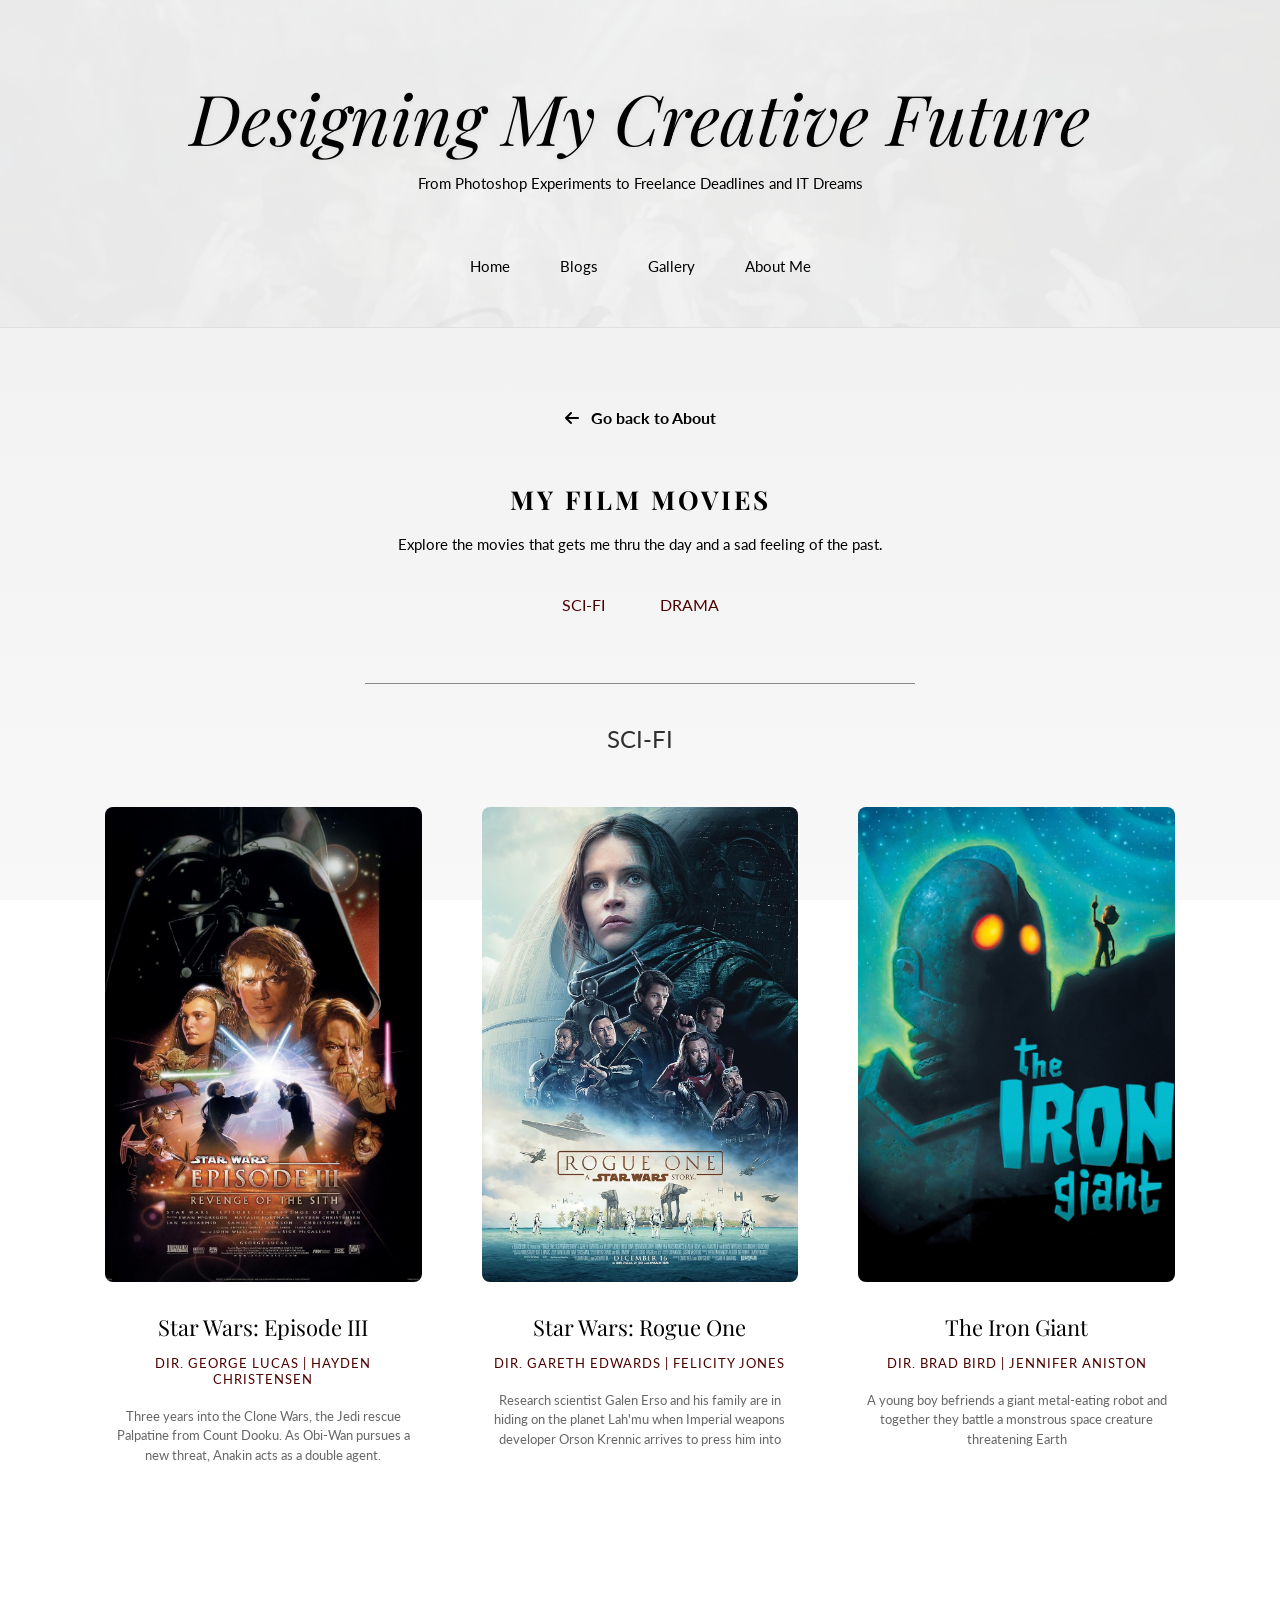
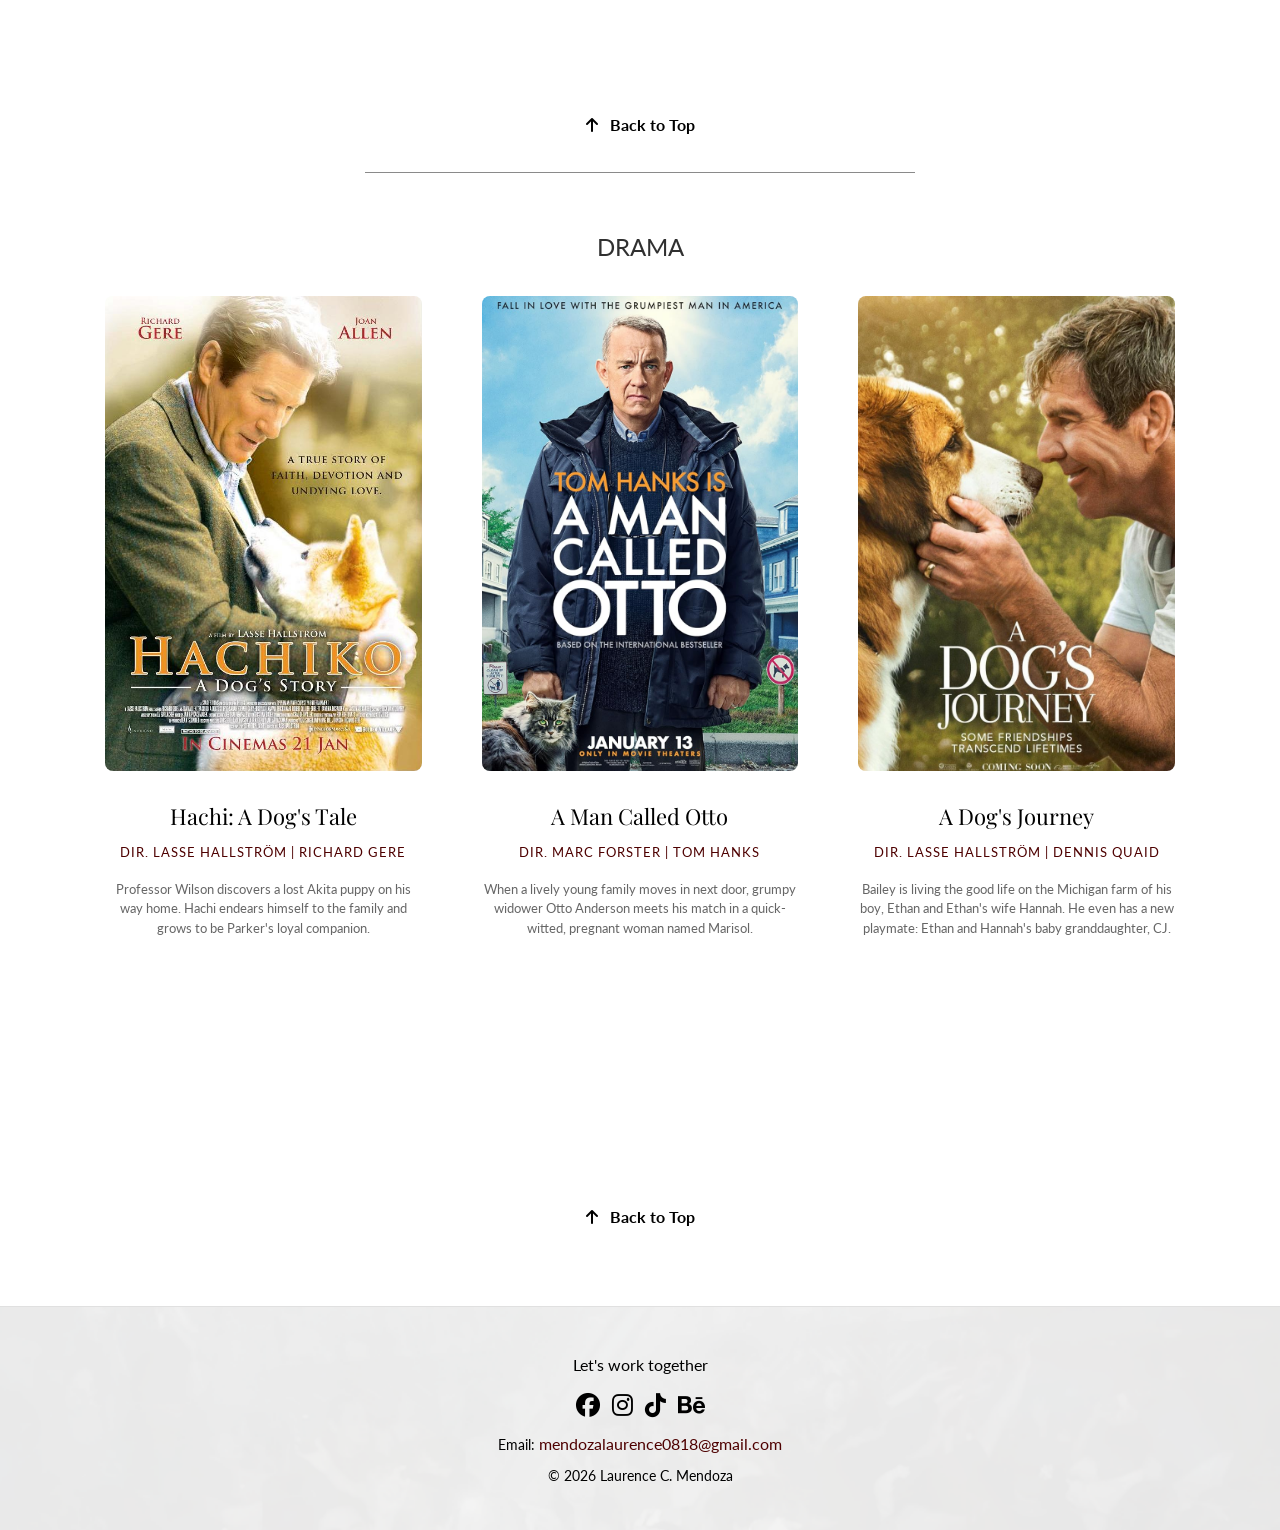
<file: movies.html>
<!doctype html>
<html lang="en">
  <head>
    <meta charset="UTF-8" />
    <meta name="viewport" content="width=device-width, initial-scale=1.0" />
    <title>My Film Movies | Laurence Mendoza</title>
    <link
      rel="stylesheet"
      href="https://fonts.googleapis.com/css?family=Raleway|Playfair+Display|Lato"
    />
    <link
      rel="stylesheet"
      href="https://cdnjs.cloudflare.com/ajax/libs/font-awesome/6.4.2/css/all.min.css"
    />
    <link rel="stylesheet" href="style.css" />
    <link rel="icon" type="image/png" href="IMAGES/logo.png" />

    <style>
      .container {
        max-width: 1100px;
        margin: 80px auto;
        padding: 0 20px;
      }

      .beats-title {
        font-family: "Playfair Display", serif;
        font-size: 26px;
        letter-spacing: 3px;
        text-transform: uppercase;
        text-align: center;
      }

      .genre-divider {
        font-family: "Lato", sans-serif;
        font-size: 24px;
        text-transform: uppercase;
        color: #303030;
        text-align: center;
        margin: 40px 0 20px;
      }

      .movie-grid {
        display: grid;
        grid-template-columns: repeat(3, 1fr);
        gap: 30px;
      }

      .track-row {
        margin-bottom: 50px;
        padding: 15px;
      }

      .movie-img {
        width: 100%;
        aspect-ratio: 2/3;
        object-fit: cover;
        border-radius: 8px;
        margin-bottom: 5px;
      }

      .movie-name {
        font-family: "Playfair Display", serif;
        font-size: 22px;
        display: block;
        color: #000;
        margin-bottom: 5px;
        text-align: center;
      }

      .artist-name {
        font-family: "Lato", sans-serif;
        font-size: 13px;
        text-transform: uppercase;
        letter-spacing: 1px;
        color: #4e0101;
        margin-bottom: 10px;
        display: block;
        text-align: center;
      }

      .synopsis {
        font-size: 13px;
        color: #666;
        line-height: 1.5;
        margin-top: 20px;
        margin-bottom: 15px;
        height: 60px;
        text-align: center;
        overflow: hidden;
      }

      .video-clip {
        width: 100%;
        height: 150px;
        border-radius: 6px;
        margin-top: 15px;
      }

      .center-content {
        text-align: center;
      }
    </style>
  </head>

  <body>
    <header class="site-header">
      <div class="header-banner">
        <h1 class="story_title"><i>Designing My Creative Future</i></h1>
        <p class="story_subtitle">
          From Photoshop Experiments to Freelance Deadlines and IT Dreams
        </p>
      </div>
      <nav class="nav">
        <a href="index.html">Home</a>
        <a href="blog.html">Blogs</a>
        <a href="gallery.html">Gallery</a>
        <a href="index.html">About Me</a>
      </nav>
    </header>

    <div class="container">
      <div class="center-content" style="padding: 0">
        <a href="index.html" class="go-top-btn">
          <i class="fa fa-arrow-left"></i>&nbsp;&nbsp; Go back to About
        </a>
        <br /><br />
      </div>
      <br />
      <h1 class="beats-title">My Film Movies</h1>

      <p
        class="box_subtitle"
        style="text-align: center; font-size: 15px; margin-top: 5px"
      >
        Explore the movies that gets me thru the day and a sad feeling of the
        past.
      </p>
      <br />
      <div
        class="gallery-nav-bar"
        style="
          display: flex;
          justify-content: center;
          gap: 15px;
          margin-bottom: 40px;
        "
      >
        <a href="#scifi" class="filter-btn">SCI-FI</a>
        <a href="#drama" class="filter-btn">DRAMA</a>
      </div>
      <br />
      <hr />

      <div class="genre-divider" id="scifi">Sci-Fi</div>
      <br />
      <div class="movie-grid">
        <div class="track-row">
          <a href="Movie/StarWarsEP3.jpg" target="newtab">
            <img
              src="Movie/StarWarsEP3.jpg"
              title="Star Wars: Revenge of the Sith"
              class="movie-img"
          /></a>
          <div class="track-details">
            <p class="movie-name">Star Wars: Episode III</p>
            <p class="artist-name">Dir. George Lucas | Hayden Christensen</p>
            <p class="synopsis">
              Three years into the Clone Wars, the Jedi rescue Palpatine from
              Count Dooku. As Obi-Wan pursues a new threat, Anakin acts as a
              double agent.
            </p>
            <iframe
              class="video-clip"
              src="https://www.youtube.com/embed/d3nuk8UI76M"
              title="“Execute Order 66” [4K UHD] | Star Wars: Episode III - Revenge of the Sith (2005)"
              frameborder="0"
              allow="
                accelerometer;
                autoplay;
                clipboard-write;
                encrypted-media;
                gyroscope;
                picture-in-picture;
                web-share;
              "
              referrerpolicy="strict-origin-when-cross-origin"
              allowfullscreen
            ></iframe>
          </div>
        </div>
        <div class="track-row">
          <a href="Movie/RogueOne.jpg" target="newtab">
            <img
              src="Movie/RogueOne.jpg"
              title="Rogue One: A Star Wars Story"
              class="movie-img"
          /></a>
          <div class="track-details">
            <p class="movie-name">Star Wars: Rogue One</p>
            <p class="artist-name">Dir. Gareth Edwards | Felicity Jones</p>
            <p class="synopsis">
              Research scientist Galen Erso and his family are in hiding on the
              planet Lah'mu when Imperial weapons developer Orson Krennic
              arrives to press him into completing the Death Star, a superweapon
              capable of destroying planets.
            </p>
            <iframe
              class="video-clip"
              src="https://www.youtube.com/embed/PZC6KCAQUks"
              title="Darth Vader&#39;s Rage (2016) Final Fight Scene | Star Wars: Rogue One 4K Movie Clip"
              frameborder="0"
              allow="
                accelerometer;
                autoplay;
                clipboard-write;
                encrypted-media;
                gyroscope;
                picture-in-picture;
                web-share;
              "
              referrerpolicy="strict-origin-when-cross-origin"
              allowfullscreen
            ></iframe>
          </div>
        </div>
        <div class="track-row">
          <a href="Movie/IronGiant.jpg" target="newtab">
            <img
              src="Movie/IronGiant.jpg"
              title="The Iron Giant"
              class="movie-img"
          /></a>
          <div class="track-details">
            <p class="movie-name">The Iron Giant</p>
            <p class="artist-name">Dir. Brad Bird | Jennifer Aniston</p>
            <p class="synopsis">
              A young boy befriends a giant metal-eating robot and together they
              battle a monstrous space creature threatening Earth
            </p>

            <iframe
              class="video-clip"
              src="https://www.youtube.com/embed/yDj8KMryNaQ"
              title="The Iron Giant&#39;s Best Scenes"
              frameborder="0"
              allow="
                accelerometer;
                autoplay;
                clipboard-write;
                encrypted-media;
                gyroscope;
                picture-in-picture;
                web-share;
              "
              referrerpolicy="strict-origin-when-cross-origin"
              allowfullscreen
            ></iframe>
          </div>
        </div>
      </div>
      <div class="center-content">
        <a href="#top" class="go-top-btn">
          <i class="fa fa-arrow-up"></i>&nbsp;&nbsp; Back to Top
        </a>
      </div>
      <br /><br />
      <hr />
      <br />
      <div class="genre-divider" id="drama">Drama</div>
      <div class="movie-grid">
        <div class="track-row">
          <a href="Movie/Hachiko.jpg" target="newtab">
            <img
              src="Movie/Hachiko.jpg"
              title="Hachi: A Dog's Tale Poster"
              class="movie-img"
          /></a>
          <div class="track-details">
            <p class="movie-name">Hachi: A Dog's Tale</p>
            <p class="artist-name">Dir. Lasse Hallström | Richard Gere</p>
            <p class="synopsis">
              Professor Wilson discovers a lost Akita puppy on his way home.
              Hachi endears himself to the family and grows to be Parker's loyal
              companion.
            </p>

            <iframe
              class="video-clip"
              width="1420"
              height="799"
              src="https://www.youtube.com/embed/r9nxsvcICR4"
              title="Hachi&#39;s Final Wait at the Train Station (Hachi: A Dog&#39;s Tale, 2009)"
              frameborder="0"
              allow="
                accelerometer;
                autoplay;
                clipboard-write;
                encrypted-media;
                gyroscope;
                picture-in-picture;
                web-share;
              "
              referrerpolicy="strict-origin-when-cross-origin"
              allowfullscreen
            ></iframe>
          </div>
        </div>
        <div class="track-row">
          <a href="Movie/AManCalledOtto.jpg" target="newtab">
            <img
              src="Movie/AManCalledOtto.jpg"
              title="A Man Called Otto Poster"
              class="movie-img"
          /></a>
          <div class="track-details">
            <p class="movie-name">A Man Called Otto</p>
            <p class="artist-name">Dir. Marc Forster | Tom Hanks</p>
            <p class="synopsis">
              When a lively young family moves in next door, grumpy widower Otto
              Anderson meets his match in a quick-witted, pregnant woman named
              Marisol.
            </p>

            <iframe
              class="video-clip"
              width="1420"
              height="799"
              src="https://www.youtube.com/embed/nItJ4mh1Mpk"
              title="The Death of Otto | Ending Scene | A Man Called Otto | CLIP"
              frameborder="0"
              allow="
                accelerometer;
                autoplay;
                clipboard-write;
                encrypted-media;
                gyroscope;
                picture-in-picture;
                web-share;
              "
              referrerpolicy="strict-origin-when-cross-origin"
              allowfullscreen
            ></iframe>
          </div>
        </div>
        <div class="track-row">
          <a href="Movie/ADogsJourney.jpg" target="newtab">
            <img
              src="Movie/ADogsJourney.jpg"
              title="A Dog's Journey Poster"
              class="movie-img"
          /></a>
          <div class="track-details">
            <p class="movie-name">A Dog's Journey</p>
            <p class="artist-name">Dir. Lasse Hallström | Dennis Quaid</p>
            <p class="synopsis">
              Bailey is living the good life on the Michigan farm of his boy,
              Ethan and Ethan's wife Hannah. He even has a new playmate: Ethan
              and Hannah's baby granddaughter, CJ.
            </p>

            <iframe
              class="video-clip"
              width="1905"
              height="790"
              src="https://www.youtube.com/embed/MOWwL4HVHFI"
              title="A Dog&#39;s Journey (2019) - All Dogs Go to Heaven Scene (10/10) | Movieclips"
              frameborder="0"
              allow="
                accelerometer;
                autoplay;
                clipboard-write;
                encrypted-media;
                gyroscope;
                picture-in-picture;
                web-share;
              "
              referrerpolicy="strict-origin-when-cross-origin"
              allowfullscreen
            ></iframe>
          </div>
        </div>
      </div>
      <br />
      <div class="center-content">
        <a href="#top" class="go-top-btn">
          <i class="fa fa-arrow-up"></i>&nbsp;&nbsp; Back to Top
        </a>
      </div>
    </div>

    <footer class="footer-custom">
      <p style="font-size: 16px">Let's work together</p>
      <div style="font-size: 24px; margin-bottom: 15px">
        <i
          class="fa-brands fa-facebook"
          style="margin: 0 3px; cursor: pointer"
        ></i>
        <i
          class="fa-brands fa-instagram"
          style="margin: 0 3px; cursor: pointer"
        ></i>
        <i
          class="fa-brands fa-tiktok"
          style="margin: 0 3px; cursor: pointer"
        ></i>
        <i
          class="fa-brands fa-behance"
          style="margin: 0 3px; cursor: pointer"
        ></i>
      </div>
      <p style="font-size: 14px">
        Email:
        <a href="mailto:mendozalaurence0818@gmail.com" class="content_link"
          >mendozalaurence0818@gmail.com</a
        >
      </p>
      <p style="font-size: 14px">© 2026 Laurence C. Mendoza</p>
    </footer>
  </body>
</html>
</file>
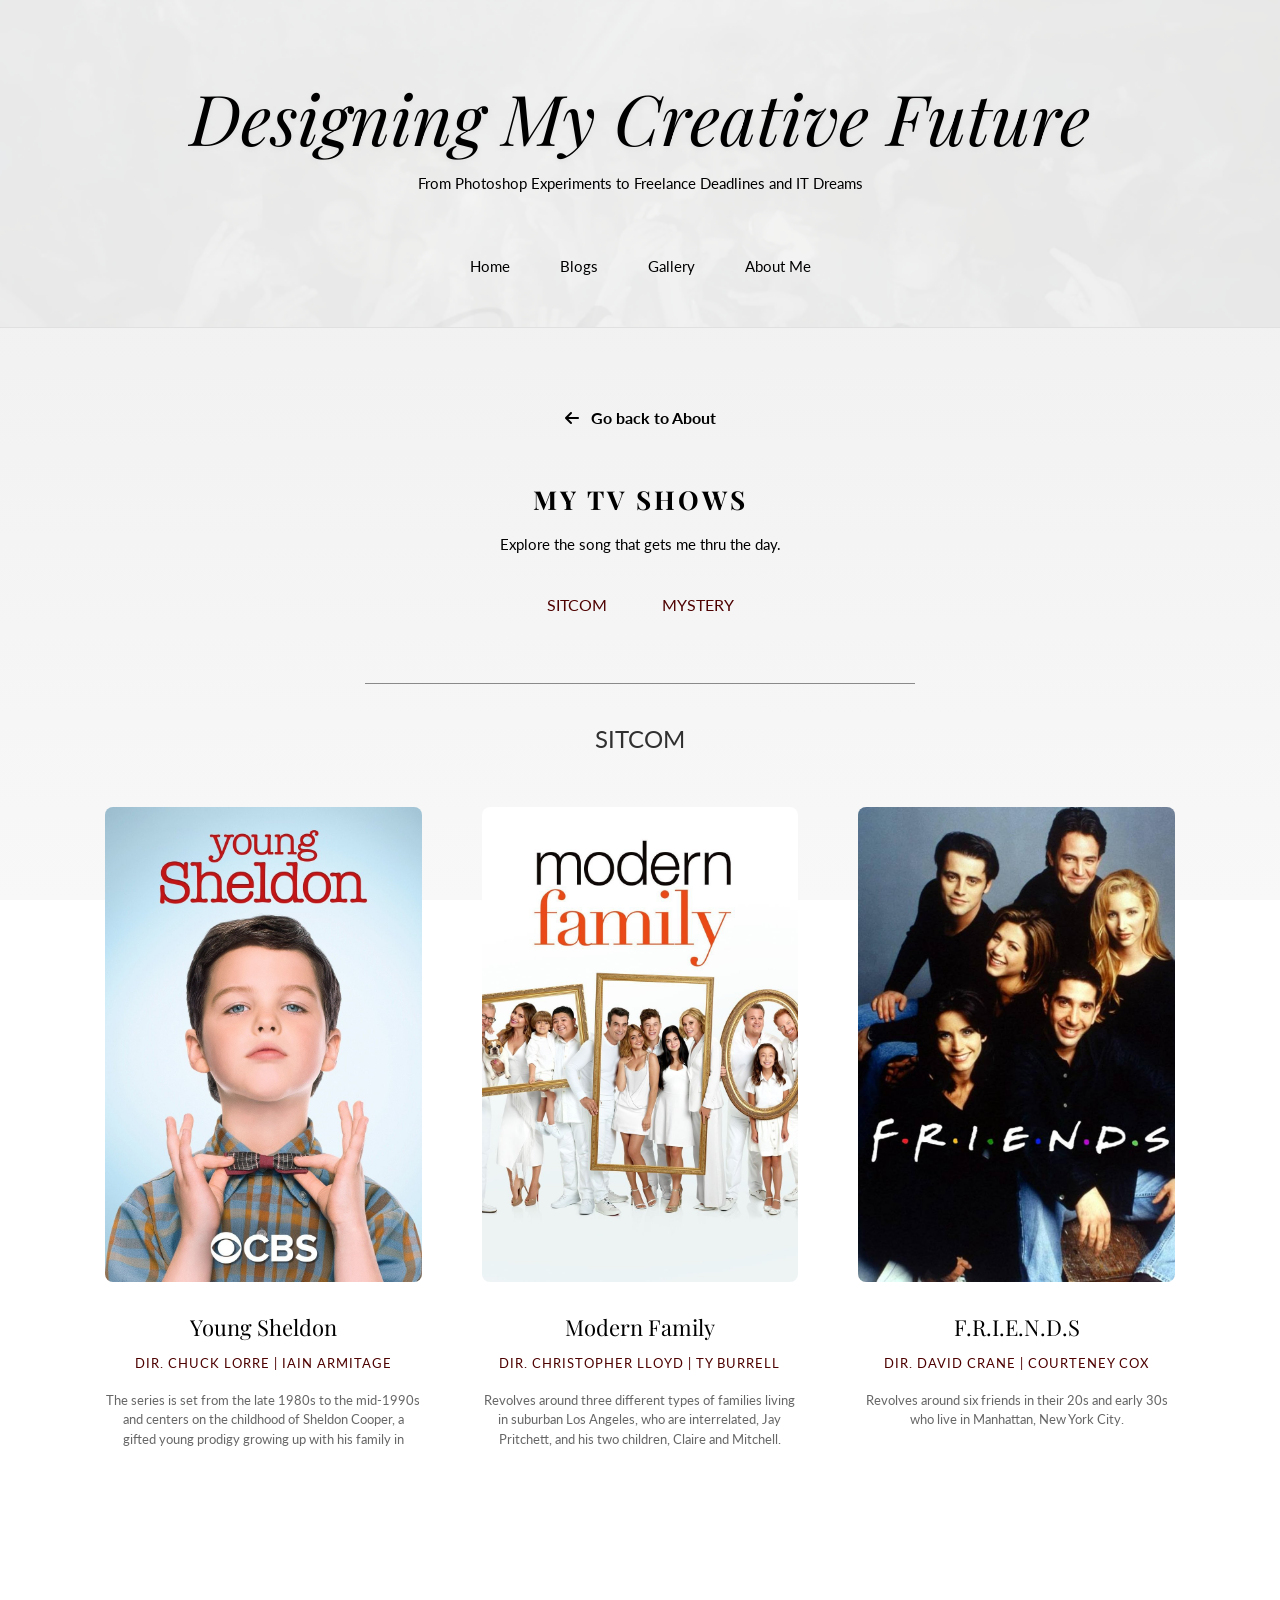
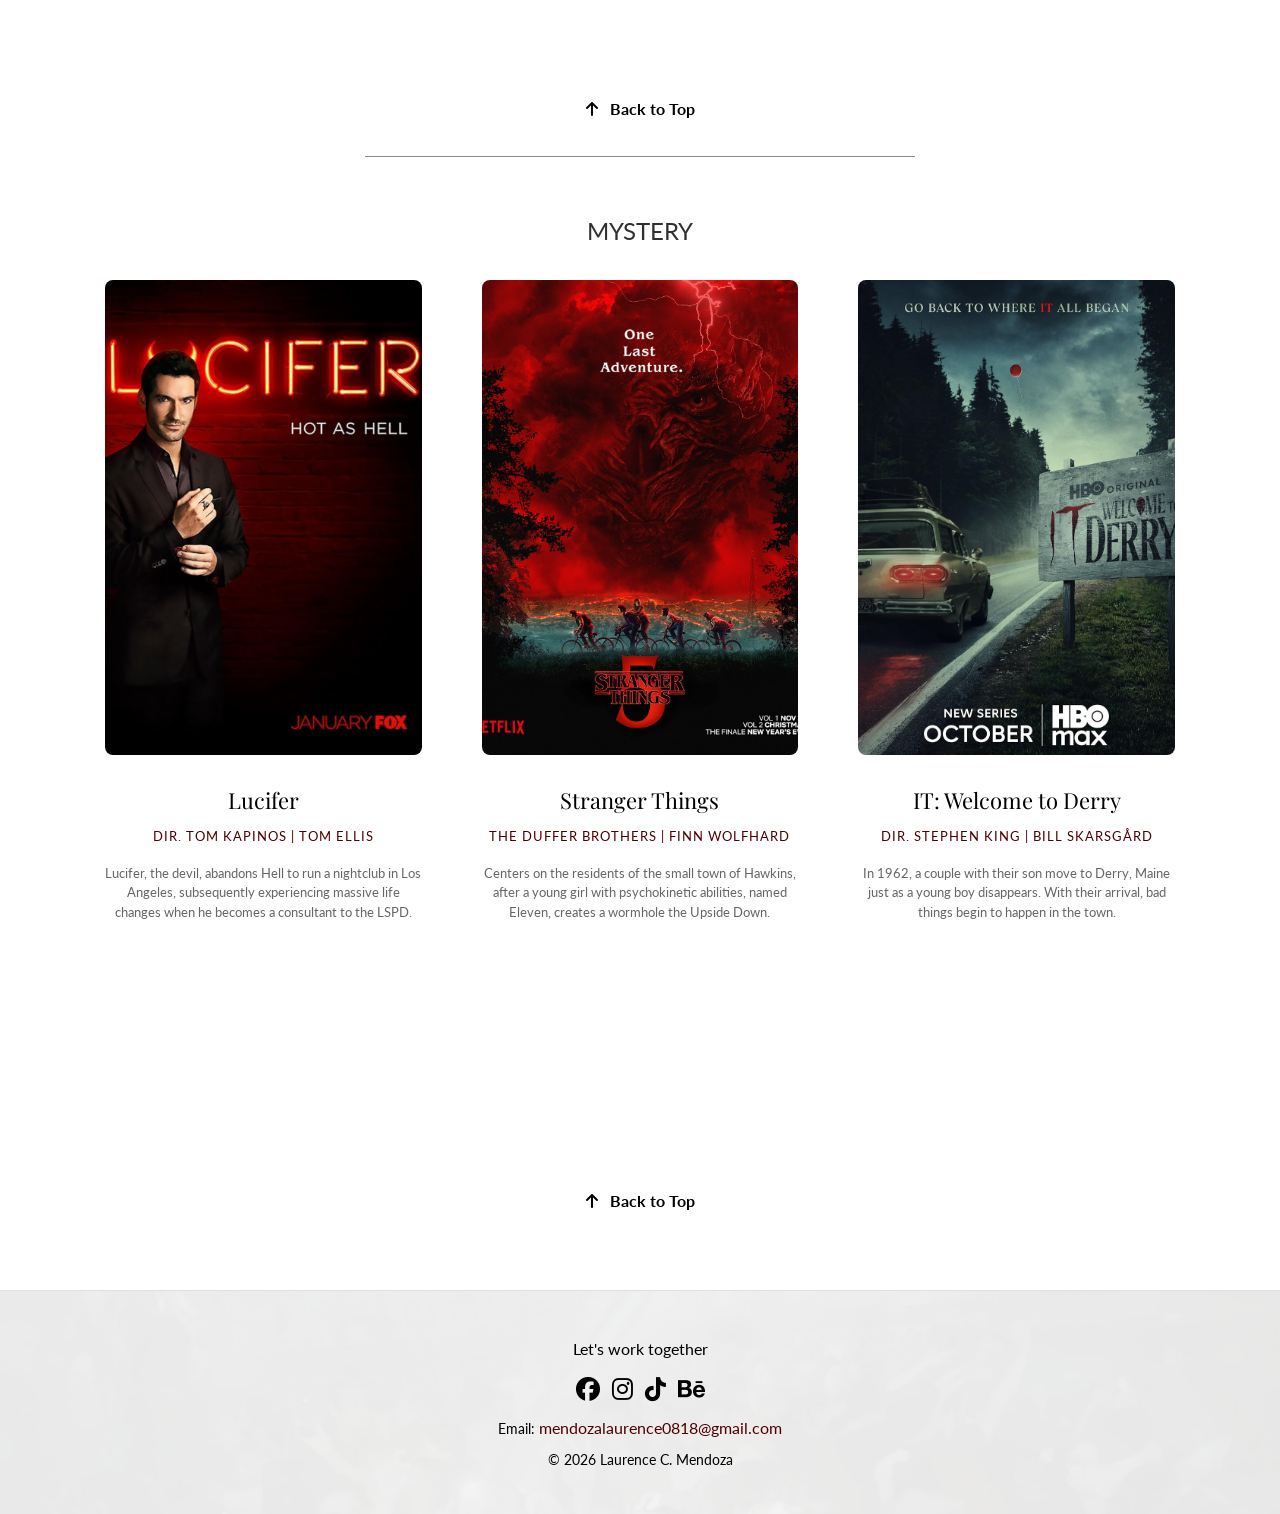
<file: shows.html>
<!doctype html>
<html lang="en">
  <head>
    <meta charset="UTF-8" />
    <meta name="viewport" content="width=device-width, initial-scale=1.0" />
    <title>My TV Shows | Laurence Mendoza</title>
    <link
      rel="stylesheet"
      href="https://fonts.googleapis.com/css?family=Raleway|Playfair+Display|Lato"
    />
    <link
      rel="stylesheet"
      href="https://cdnjs.cloudflare.com/ajax/libs/font-awesome/6.4.2/css/all.min.css"
    />
    <link rel="stylesheet" href="style.css" />
    <link rel="icon" type="image/png" href="IMAGES/logo.png" />

    <style>
      .container {
        max-width: 1100px;
        margin: 80px auto;
        padding: 0 20px;
      }

      .beats-title {
        font-family: "Playfair Display", serif;
        font-size: 26px;
        letter-spacing: 3px;
        text-transform: uppercase;
        text-align: center;
      }

      .genre-divider {
        font-family: "Lato", sans-serif;
        font-size: 24px;
        text-transform: uppercase;
        color: #303030;
        text-align: center;
        margin: 40px 0 20px;
      }

      .shows-grid {
        display: grid;
        grid-template-columns: repeat(3, 1fr);
        gap: 30px;
      }

      .track-row {
        margin-bottom: 50px;
        padding: 15px;
      }

      .shows-img {
        width: 100%;
        aspect-ratio: 2/3;
        object-fit: cover;
        border-radius: 8px;
        margin-bottom: 5px;
      }

      .shows-name {
        font-family: "Playfair Display", serif;
        font-size: 22px;
        display: block;
        color: #000;
        margin-bottom: 5px;
        text-align: center;
      }

      .artist-name {
        font-family: "Lato", sans-serif;
        font-size: 13px;
        text-transform: uppercase;
        letter-spacing: 1px;
        color: #4e0101;
        margin-bottom: 10px;
        display: block;
        text-align: center;
      }

      .synopsis {
        font-size: 13px;
        color: #666;
        line-height: 1.5;
        margin-top: 20px;
        margin-bottom: 15px;
        height: 60px;
        text-align: center;
        overflow: hidden;
      }

      .video-clip {
        width: 100%;
        height: 150px;
        border-radius: 6px;
        margin-top: 15px;
      }

      .center-content {
        text-align: center;
      }
    </style>
  </head>

  <body>
    <header class="site-header">
      <div class="header-banner">
        <h1 class="story_title"><i>Designing My Creative Future</i></h1>
        <p class="story_subtitle">
          From Photoshop Experiments to Freelance Deadlines and IT Dreams
        </p>
      </div>
      <nav class="nav">
        <a href="index.html">Home</a>
        <a href="blog.html">Blogs</a>
        <a href="gallery.html">Gallery</a>
        <a href="index.html">About Me</a>
      </nav>
    </header>

    <div class="container">
      <div class="center-content" style="padding: 0">
        <a href="index.html" class="go-top-btn">
          <i class="fa fa-arrow-left"></i>&nbsp;&nbsp; Go back to About
        </a>
        <br /><br />
      </div>
      <br />
      <h1 class="beats-title">My TV Shows</h1>

      <p
        class="box_subtitle"
        style="text-align: center; font-size: 15px; margin-top: 5px"
      >
        Explore the song that gets me thru the day.
      </p>
      <br />
      <div
        class="gallery-nav-bar"
        style="
          display: flex;
          justify-content: center;
          gap: 15px;
          margin-bottom: 40px;
        "
      >
        <a href="#scifi" class="filter-btn">SITCOM</a>
        <a href="#drama" class="filter-btn">MYSTERY</a>
      </div>
      <br />
      <hr />

      <div class="genre-divider" id="scifi">Sitcom</div>
      <br />
      <div class="shows-grid">
        <div class="track-row">
          <a href="TvShow/youngsheldon.jpg" target="newtab">
            <img
              src="TvShow/youngsheldon.jpg"
              title="Young Sheldon Series Poster"
              class="shows-img"
          /></a>
          <div class="track-details">
            <p class="shows-name">Young Sheldon</p>
            <p class="artist-name">Dir. Chuck Lorre | Iain Armitage</p>
            <p class="synopsis">
              The series is set from the late 1980s to the mid-1990s and centers
              on the childhood of Sheldon Cooper, a gifted young prodigy growing
              up with his family in Medford, Texas.
            </p>
            <iframe
              class="video-clip"
              width="1905"
              height="790"
              src="https://www.youtube.com/embed/IbzXbZVQvl4"
              title="Cooper Family Moments We’ll Never Forget | Young Sheldon Compilation"
              frameborder="0"
              allow="
                accelerometer;
                autoplay;
                clipboard-write;
                encrypted-media;
                gyroscope;
                picture-in-picture;
                web-share;
              "
              referrerpolicy="strict-origin-when-cross-origin"
              allowfullscreen
            ></iframe>
          </div>
        </div>
        <div class="track-row">
          <a href="TvShow/modernfamily.jpg" target="newtab">
            <img
              src="TvShow/modernfamily.jpg"
              title="Modern Family Series Poster"
              class="shows-img"
          /></a>
          <div class="track-details">
            <p class="shows-name">Modern Family</p>
            <p class="artist-name">Dir. Christopher Lloyd | Ty Burrell</p>
            <p class="synopsis">
              Revolves around three different types of families living in
              suburban Los Angeles, who are interrelated, Jay Pritchett, and his
              two children, Claire and Mitchell.
            </p>
            <iframe
              class="video-clip"
              width="1905"
              height="790"
              src="https://www.youtube.com/embed/ELutIbHk2UA"
              title="Modern Family | Must-See Fan Favorite Moments"
              frameborder="0"
              allow="
                accelerometer;
                autoplay;
                clipboard-write;
                encrypted-media;
                gyroscope;
                picture-in-picture;
                web-share;
              "
              referrerpolicy="strict-origin-when-cross-origin"
              allowfullscreen
            ></iframe>
          </div>
        </div>
        <div class="track-row">
          <a href="TvShow/friends.jpg" target="newtab">
            <img
              src="TvShow/friends.jpg"
              title="F.R.I.E.N.D.S Series Poster"
              class="shows-img"
          /></a>
          <div class="track-details">
            <p class="shows-name">F.R.I.E.N.D.S</p>
            <p class="artist-name">Dir. David Crane | Courteney Cox</p>
            <p class="synopsis">
              Revolves around six friends in their 20s and early 30s who live in
              Manhattan, New York City.
            </p>
            <iframe
              class="video-clip"
              width="1905"
              height="790"
              src="https://www.youtube.com/embed/1kRbLOEICOQ"
              title="Greatest Moments! | Friends"
              frameborder="0"
              allow="
                accelerometer;
                autoplay;
                clipboard-write;
                encrypted-media;
                gyroscope;
                picture-in-picture;
                web-share;
              "
              referrerpolicy="strict-origin-when-cross-origin"
              allowfullscreen
            ></iframe>
          </div>
        </div>
      </div>
      <div class="center-content">
        <a href="#top" class="go-top-btn">
          <i class="fa fa-arrow-up"></i>&nbsp;&nbsp; Back to Top
        </a>
      </div>
      <br /><br />
      <hr />
      <br />
      <div class="genre-divider" id="drama">Mystery</div>
      <div class="shows-grid">
        <div class="track-row">
          <a href="TvShow/Lucifer.jpg" target="newtab">
            <img
              src="TvShow/Lucifer.jpg"
              title="Lucifer Series Poster"
              class="shows-img"
          /></a>
          <div class="track-details">
            <p class="shows-name">Lucifer</p>
            <p class="artist-name">Dir. Tom Kapinos | Tom Ellis</p>
            <p class="synopsis">
              Lucifer, the devil, abandons Hell to run a nightclub in Los
              Angeles, subsequently experiencing massive life changes when he
              becomes a consultant to the LSPD.
            </p>

            <iframe
              class="video-clip"
              width="1905"
              height="790"
              src="https://www.youtube.com/embed/ueMwVGBwqRo"
              title="Lucifer | Final Season Trailer | Netflix"
              frameborder="0"
              allow="
                accelerometer;
                autoplay;
                clipboard-write;
                encrypted-media;
                gyroscope;
                picture-in-picture;
                web-share;
              "
              referrerpolicy="strict-origin-when-cross-origin"
              allowfullscreen
            ></iframe>
          </div>
        </div>
        <div class="track-row">
          <a href="TvShow/StrangerThings.jpg" target="newtab">
            <img
              src="TvShow/StrangerThings.jpg"
              title="Stranger Things Season 5 Poster"
              class="shows-img"
          /></a>
          <div class="track-details">
            <p class="shows-name">Stranger Things</p>
            <p class="artist-name">The Duffer Brothers | Finn Wolfhard</p>
            <p class="synopsis">
              Centers on the residents of the small town of Hawkins, after a
              young girl with psychokinetic abilities, named Eleven, creates a
              wormhole the Upside Down.
            </p>

            <iframe
              class="video-clip"
              width="1905"
              height="790"
              src="https://www.youtube.com/embed/AfQ13jsLDms"
              title="Stranger Things 5 | Finale Trailer | Netflix"
              frameborder="0"
              allow="
                accelerometer;
                autoplay;
                clipboard-write;
                encrypted-media;
                gyroscope;
                picture-in-picture;
                web-share;
              "
              referrerpolicy="strict-origin-when-cross-origin"
              allowfullscreen
            ></iframe>
          </div>
        </div>
        <div class="track-row">
          <a href="TvShow/ITWelcomeToDerry.jpg" target="newtab">
            <img
              src="TvShow/ITWelcomeToDerry.jpg"
              title="IT: Welcome to Derry Series Poster"
              class="shows-img"
          /></a>
          <div class="track-details">
            <p class="shows-name">IT: Welcome to Derry</p>
            <p class="artist-name">Dir. Stephen King | Bill Skarsgård</p>
            <p class="synopsis">
              In 1962, a couple with their son move to Derry, Maine just as a
              young boy disappears. With their arrival, bad things begin to
              happen in the town.
            </p>

            <iframe
              class="video-clip"
              width="1905"
              height="790"
              src="https://www.youtube.com/embed/SEa7ata9wBI"
              title="IT: Welcome to Derry | Episode 8 Preview | HBO Max"
              frameborder="0"
              allow="
                accelerometer;
                autoplay;
                clipboard-write;
                encrypted-media;
                gyroscope;
                picture-in-picture;
                web-share;
              "
              referrerpolicy="strict-origin-when-cross-origin"
              allowfullscreen
            ></iframe>
          </div>
        </div>
      </div>
      <br />
      <div class="center-content">
        <a href="#top" class="go-top-btn">
          <i class="fa fa-arrow-up"></i>&nbsp;&nbsp; Back to Top
        </a>
      </div>
    </div>

    <footer class="footer-custom">
      <p style="font-size: 16px">Let's work together</p>
      <div style="font-size: 24px; margin-bottom: 15px">
        <i
          class="fa-brands fa-facebook"
          style="margin: 0 3px; cursor: pointer"
        ></i>
        <i
          class="fa-brands fa-instagram"
          style="margin: 0 3px; cursor: pointer"
        ></i>
        <i
          class="fa-brands fa-tiktok"
          style="margin: 0 3px; cursor: pointer"
        ></i>
        <i
          class="fa-brands fa-behance"
          style="margin: 0 3px; cursor: pointer"
        ></i>
      </div>
      <p style="font-size: 14px">
        Email:
        <a href="mailto:mendozalaurence0818@gmail.com" class="content_link"
          >mendozalaurence0818@gmail.com</a
        >
      </p>
      <p style="font-size: 14px">© 2026 Laurence C. Mendoza</p>
    </footer>
  </body>
</html>
</file>
<file: style.css>
/* REFERENCES */
/* https://www.w3schools.com/ */
/* https://fonts.google.com/ */
/* https://developer.mozilla.org/en-US/docs/Learn_web_development/Core/Text_styling/Styling_links */

/* GLOBAL STYLE */
html {
  scroll-behavior: smooth; /* Ensures smooth transition for anchor links */
}

body {
  margin: 0;
  padding: 0;
  font-family: "Lato", sans-serif;
  background-image: linear-gradient(#eeeeee, rgb(248, 248, 248));
  background-attachment: fixed;
}

hr {
  margin: auto;
  width: 550px;
  height: 1px;
  background-color: rgb(138, 138, 138);
  border: none;
}

.box-title {
  font-family: "Lato", serif;
  text-align: center;
  font-size: 34px;
  margin-bottom: 15px;
}

.box-subtitle {
  margin-bottom: 50px;
  font-family: "Lato", sans-serif;
  font-size: 18px;
}

/* HEADER & NAV */
header {
  padding-top: 30px;
  padding-bottom: 50px;
  text-align: center;
  background-image: url("IMAGES/BackgroundPhotos/MainBackground.png");
  background-size: cover;
  background-repeat: no-repeat;
}

.site-header {
  background-color: #f1f1f1;
  padding-bottom: 40px;
  border-bottom: 1px solid #e0e0e0;
}

.header-banner {
  padding: 40px 20px;
}

.story_title {
  font-family: "Playfair Display", serif;
  text-align: center;
  font-size: 70px;
  margin-top: 0;
  margin-bottom: 10px;
  text-shadow: 0 2px 5px #e0e0e0;
  font-weight: normal;
}

.story_subtitle {
  font-family: "Lato", sans-serif;
  text-align: center;
  font-size: 15px;
  margin-top: 0;
}

.nav {
  display: flex;
  justify-content: center;
}

.nav a {
  color: #000000;
  padding: 10px 25px;
  text-decoration: none;
  font-size: 15px;
  border-bottom: 2px solid transparent;
}

.nav a:hover {
  border-bottom: 2px solid #4e0101;
  color: #4e0101;
  transition-duration: 0.3s;
}

/* LANDING PAGE SECTION */
.content_home {
  max-width: 1050px;
  margin: 0 auto 100px;
  padding: 0 20px;
  display: flex;
  align-items: center;
  gap: 50px;
}

.profile {
  width: 100%;
  max-width: 400px;
  border-radius: 20px;
  object-fit: cover;
}

.text_side {
  flex: 1;
  padding: 20px 0;
  font-size: 1.2rem;
}

.home_title {
  font-family: "Playfair Display", serif;
  font-size: 52px;
  margin-bottom: 10px;
  color: #1a1a1a;
}

.content_link {
  color: #4e0101;
  text-decoration: none;
  font-size: 16px;
}

.tagline {
  font-size: 20px;
  font-weight: bold;
  color: #4e0101;
  margin-bottom: 15px;
}

.description {
  font-size: 17px;
  line-height: 1.6;
  color: #3d3d3d;
  margin-bottom: 25px;
}

.content_link:hover {
  text-decoration: underline;
  color: #4e0101;
}

/* VIDEO SECTION STYLING */
.video_container {
  max-width: 800px;
  margin: 0 auto 60px;
  text-align: center;
  padding: 0 20px;
}

.video_wrapper {
  position: relative;
  width: 100%;
  border-radius: 15px;
  overflow: hidden;
  border: 1px solid #ddd;
}

video {
  width: 100%;
  display: block;
  background-color: #000;
}

.video_caption {
  margin-top: 15px;
  font-family: "Lato", sans-serif;
  color: #555;
  font-size: 15px;
}

/* CONTENTS SECTION */
.box_section {
  max-width: 1100px;
  margin: 0 auto 120px;
  padding: 0 40px;
}

.box_title {
  font-family: "Playfair Display", serif;
  text-align: center;
  font-size: 34px;
  margin-bottom: 40px;
}

.box_gap {
  display: flex;
  gap: 30px;
}

.box {
  flex: 1;
  border: 1px solid #dadada;
  padding: 30px;
  border-radius: 10px;
}

.box:hover {
  opacity: 0.9;
}

/* BLOG SECTION */
.box-blog-section {
  max-width: 1300px;
  margin: 0 auto 120px;
  padding: 0 40px;
}

.box-blog {
  display: flex;
  flex: 1;
  padding: 30px;
  background-size: cover;
  text-decoration: none;
  height: 200px;
  border-radius: 5px;
  align-items: center;
  justify-content: center;
  text-align: center;
  background-position: center;
}

.box-gap-blog {
  display: flex;
  gap: 30px;
}

.box-blog:hover {
  opacity: 0.8;
  box-shadow: inset 0 0 0 2px #4e0101;
}

.box-blog-text {
  color: #ffffff;
  text-shadow: 2px 2px 4px #000;
}

.box-blog-description {
  font-size: 14px;
  margin-top: 10px;
  color: #fff;
  text-shadow: 2px 2px 4px #000;
}

.box-read-more {
  font-family: "Lato", sans-serif;
  display: inline-block;
  margin-top: 15px;
  font-size: 13px;
  text-transform: uppercase;
  letter-spacing: 1px;
  color: #fff;
  border-bottom: 1px solid transparent;
}

.box-blog:hover .box-read-more {
  border-bottom: 1px solid #4e0101;
  color: #8b0000;
}

/* GALLERY GRID SECTION */
.box-gallery {
  display: flex;
  flex: 1;
  border-radius: 10px;
  align-items: center;
  justify-content: center;
  text-align: center;
  background-position: center;
}

.box-section-gallery {
  max-width: 1200px;
  margin: 0 auto 100px;
  padding: 0 40px;
}

.gallery-grid {
  display: grid;
  grid-template-columns: repeat(
    3,
    1fr
  ); /*https://www.w3schools.com/cssref/pr_grid-template-columns.php*/
  gap: 30px;
}

.box-gallery-text {
  text-transform: uppercase;
  display: inline-block;
  color: #4e0101;
  font-size: 25px;
}

.box-gallery-description {
  font-size: 14px;
  margin-top: 10px;
  color: #fff;
  text-shadow: 2px 2px 4px #000;
}

/* GALLERY GRID */
.photo-grid {
  display: grid;
  grid-template-columns: repeat(4, 1fr);
  gap: 20px;
}

.photo-wrapper {
  background: transparent;
  border: 1px solid #dadada;
  border-radius: 10px;
  overflow: hidden;
  text-align: center;
}

.photo-wrapper:hover {
  opacity: 0.7;
}

.photo-wrapper img {
  width: 100%;
  height: 200px;
  object-fit: cover;
  display: block;
}

.photo-label {
  padding: 10px;
  font-size: 11px;
  color: #666;
  background-color: rgba(255, 255, 255, 0.5);
  text-decoration: none;
}

.photo-link {
  text-decoration: none; 
  display: block;
}

.filter-btn {
  text-decoration: none;
  color: #4e0101;
  border-bottom: 2px solid transparent;
  padding: 8px 20px;
}

.filter-btn:hover {
  border-bottom: 2px solid #4e0101;
  transition-duration: 0.3s;
  color: #4e0101;
}

/* GO TOP BUTTON */
.go-top-btn {
  text-decoration: none;
  color: #000;
  font-weight: bold;
  padding: 10px 20px;
  
}

.go-top-btn:hover {
  color: #810000;
}

/* FOOTER */
.footer-custom,
.footer_style {
  background-color: #f1f1f1;
  padding: 32px 16px;
  text-align: center;
  margin-top: 60px;
  border-top: 1px solid #e0e0e0;
  background-image: url("IMAGES/BackgroundPhotos/MainBackground.png");
  background-size: cover;
  background-repeat: no-repeat;
}

.fa-brands:hover {
  color: #4e0101;
}
</file>
